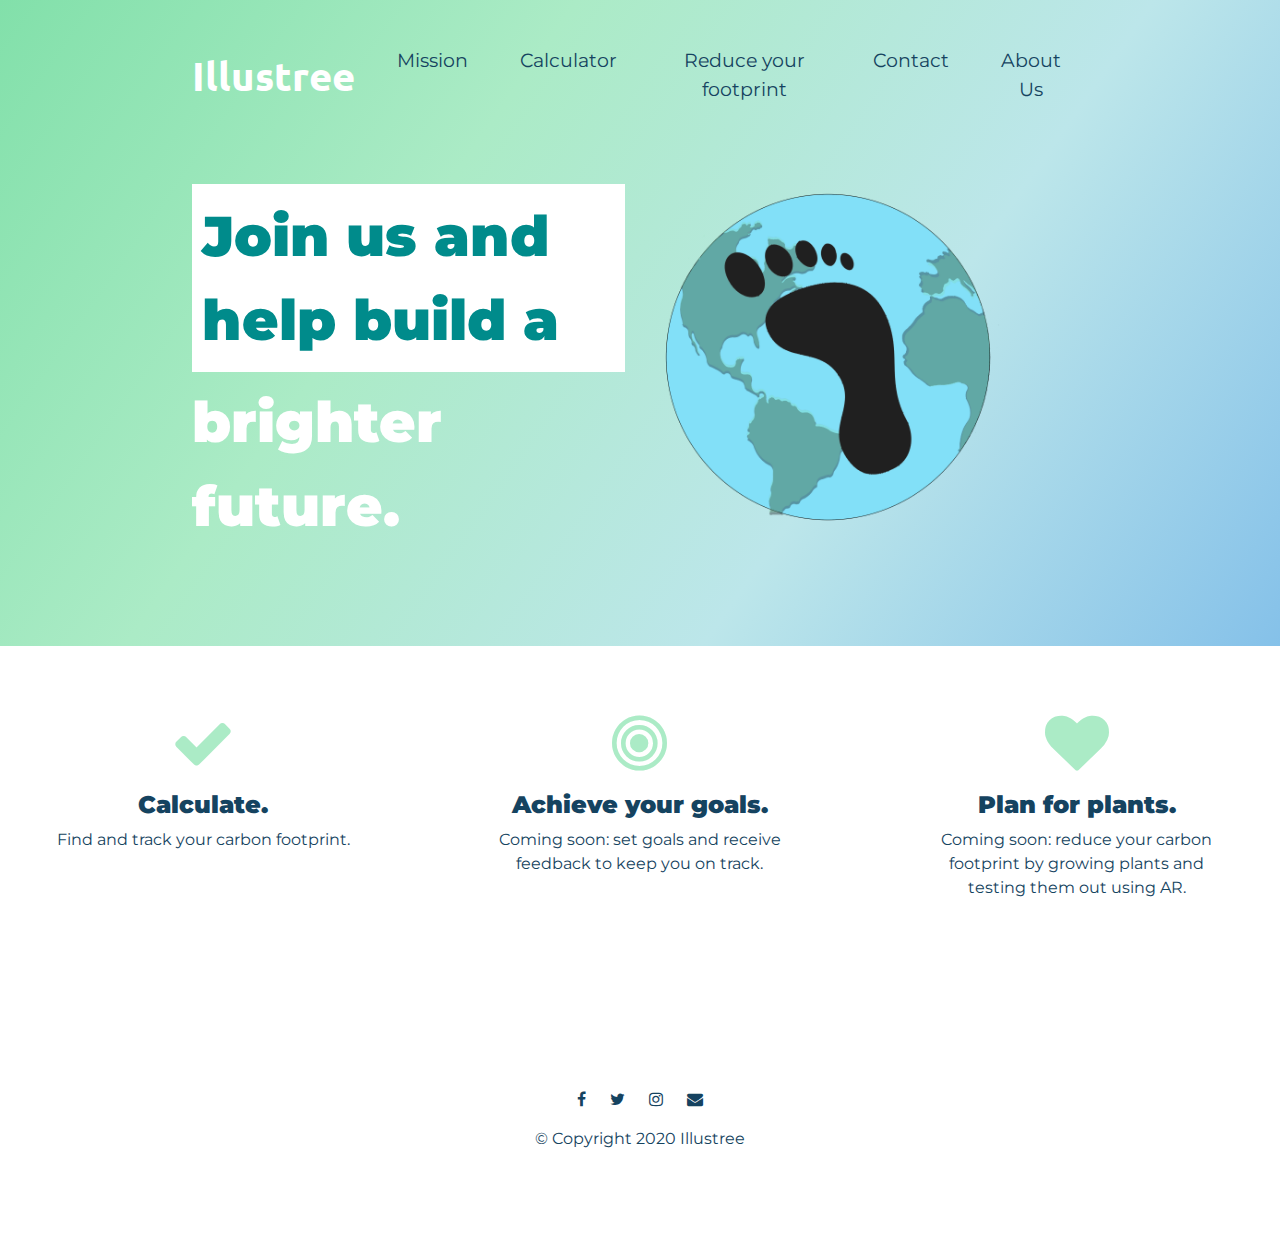
<file: index.html>
<!DOCTYPE html>
<html>

<head>
  <meta charset="utf-8">
  <title>Illustree</title>

  <!-- Google Fonts -->
  <link href="https://fonts.googleapis.com/css2?family=Montserrat:wght@100;400;900&family=Ubuntu&display=swap" rel="stylesheet">

  <!-- CSS Stylesheets -->
  <link rel="stylesheet" href="https://stackpath.bootstrapcdn.com/bootstrap/4.5.2/css/bootstrap.min.css" integrity="sha384-JcKb8q3iqJ61gNV9KGb8thSsNjpSL0n8PARn9HuZOnIxN0hoP+VmmDGMN5t9UJ0Z" crossorigin="anonymous">
  <link rel="stylesheet" href="style.css">


  <!-- Favicon -->
  <link rel="icon" href="Hackitbetter_-_logo.ico">

  <!-- Font Awesome -->
  <link rel="stylesheet" href="https://cdnjs.cloudflare.com/ajax/libs/font-awesome/4.7.0/css/font-awesome.min.css">

  <!-- Bootstrap Scripts -->
  <script src="https://code.jquery.com/jquery-3.5.1.slim.min.js" integrity="sha384-DfXdz2htPH0lsSSs5nCTpuj/zy4C+OGpamoFVy38MVBnE+IbbVYUew+OrCXaRkfj" crossorigin="anonymous"></script>
  <script src="https://cdn.jsdelivr.net/npm/popper.js@1.16.1/dist/umd/popper.min.js" integrity="sha384-9/reFTGAW83EW2RDu2S0VKaIzap3H66lZH81PoYlFhbGU+6BZp6G7niu735Sk7lN" crossorigin="anonymous"></script>
  <script src="https://stackpath.bootstrapcdn.com/bootstrap/4.5.2/js/bootstrap.min.js" integrity="sha384-B4gt1jrGC7Jh4AgTPSdUtOBvfO8shuf57BaghqFfPlYxofvL8/KUEfYiJOMMV+rV" crossorigin="anonymous"></script>

</head>

<body>

  <section class="colored-section" id="title">

    <div class="container-fluid">

      <!-- Nav Bar -->

      <nav class="navbar navbar-expand-lg navbar-dark">
        <a class="navbar-brand" href="index.html">Illustree</a>
        <button class="navbar-toggler" type="button" data-toggle="collapse" data-target="#navbarTogglerDemo02" aria-controls="navbarTogglerDemo02" aria-expanded="false" aria-label="Toggle navigation">
          <span class="navbar-toggler-icon"></span>
        </button>

        <div class="collapse navbar-collapse" id="navbarTogglerDemo02">
          <ul class="navbar-nav ml-auto">
            <li class="nav-item">
              <a class="nav-link" href="mission.html">Mission</a>
            </li>
            <li class="nav-item">
              <a class="nav-link" href="calculate.html">Calculator</a>
            </li>
            <li class="nav-item">
              <a class="nav-link" href="reduceyourfootprint.html">Reduce your footprint</a>
            </li>
            <li class="nav-item">
              <a class="nav-link" href="contact.html">Contact</a>
            </li>
            <li class="nav-item">
              <a class="nav-link" href="aboutus.html">About Us</a>
            </li>
          </ul>
        </div>

      </nav>

      <!-- Title -->
      <div class="row">
        <div class="col-lg-6">
          <h1 class="big-heading-alt">Join us and help build a </h1><h1 class="big-heading">brighter future.</h1>
        </div>
        <div class="col-lg-6">
          <img class="title-img" src="Hackitbetter_-_logo.png" alt="">
        </div>
      </div>

    </div>

  </section>


  <!-- Features -->

  <section class="white-section" id="features">

    <div class="conainer-fluid">

      <div class="row">

        <div class="feature-box col-lg-4">
          <i class="icon fa fa-check fa-4x"></i>
          <h3 class="feature-title">Calculate.</h3>
          <p>Find and track your carbon footprint.</p>
        </div>

        <div class="feature-box col-lg-4">
          <i class="icon fa fa-bullseye fa-4x"></i>
          <h3 class="feature-title">Achieve your goals.</h3>
          <p>Coming soon: set goals and receive feedback to keep you on track.</p>
        </div>

        <div class="feature-box col-lg-4">
          <i class="icon fa fa-heart fa-4x"></i>
          <h3 class="feature-title">Plan for plants.</h3>
          <p>Coming soon: reduce your carbon footprint by growing plants and testing them out using AR.</p>
        </div>
      </div>

  </section>

  </div>
   <div class="loader"></div> 

     <!-- Footer -->

    <footer class="white-section" id="footer">

      <div class="container-fluid">
        <i class="fa fa-facebook social-icon"></i>
        <i class="fa fa-twitter social-icon"></i>
        <i class="fa fa-instagram social-icon"></i>
        <i class="fa fa-envelope social-icon"></i>
        <p>© Copyright 2020 Illustree </p>

      </div>


    </footer>

</body>

</html>
</file>
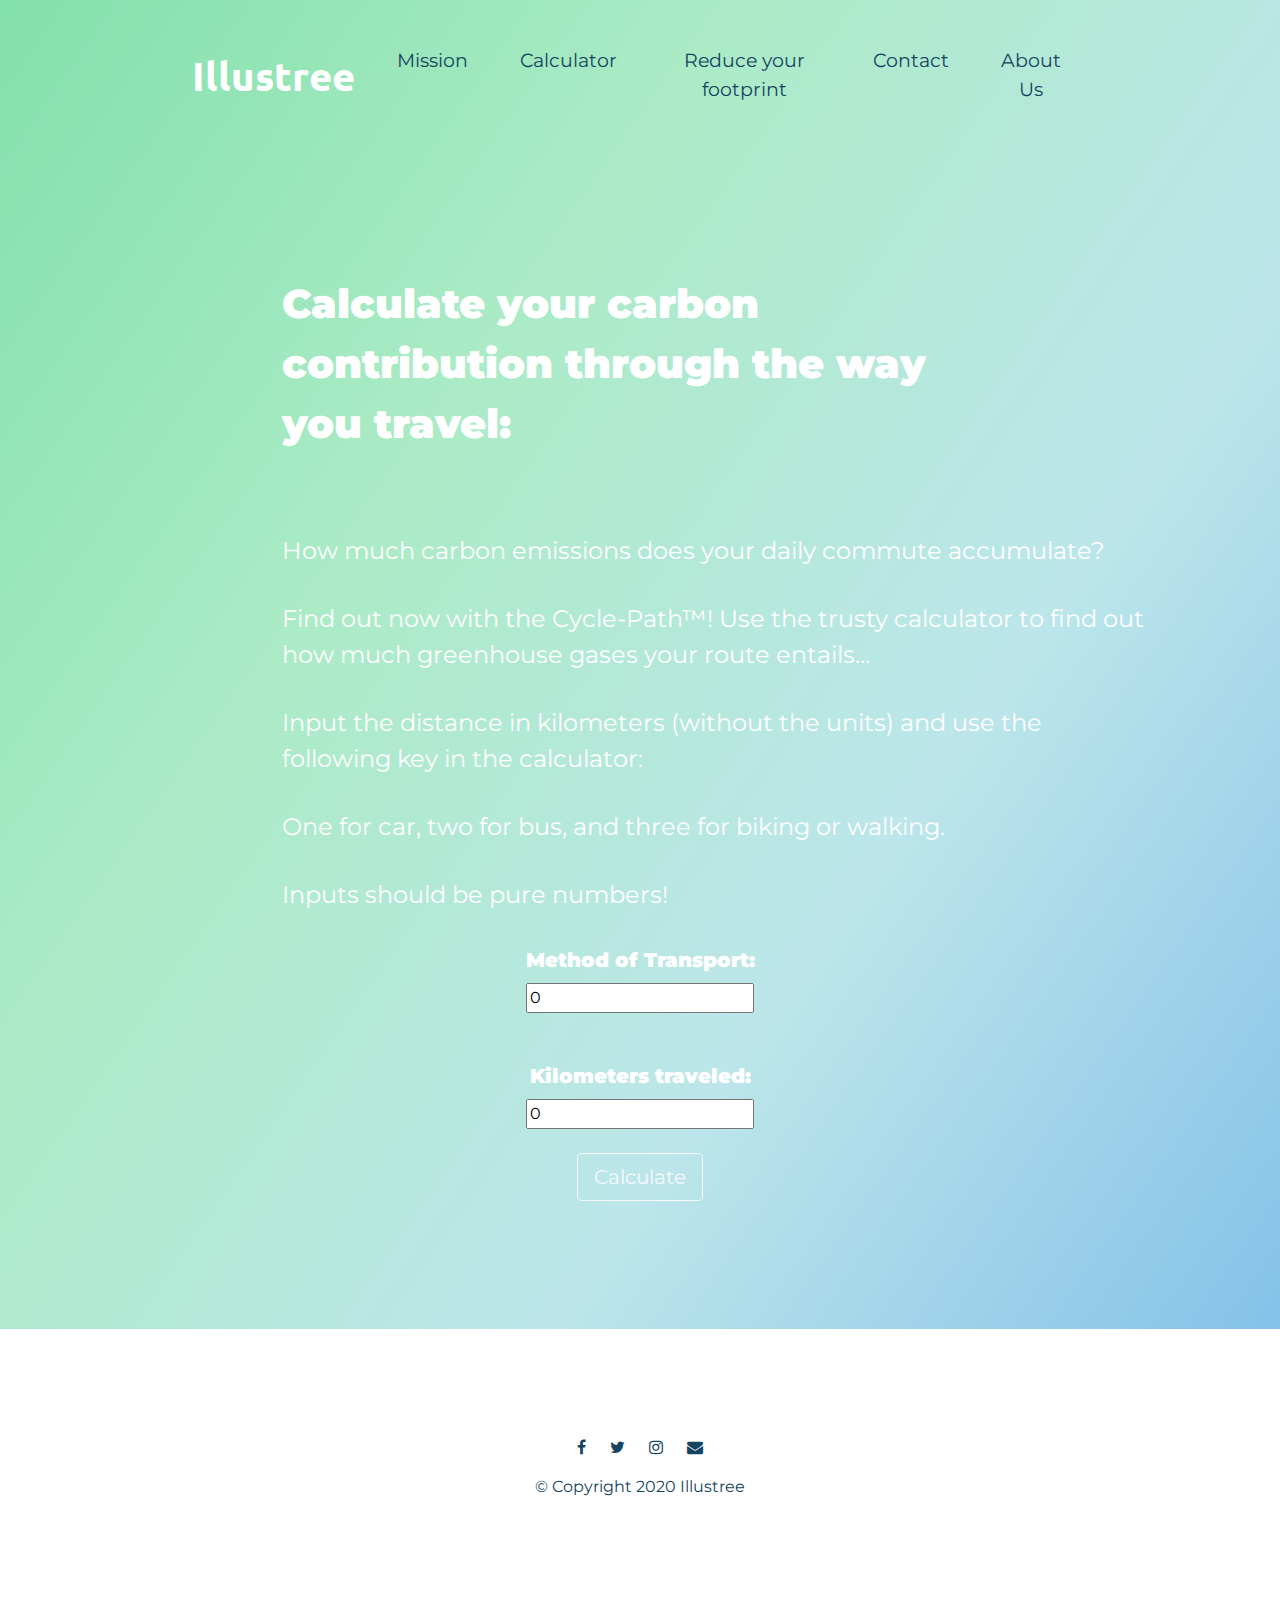
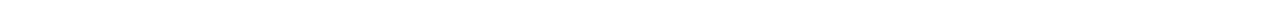
<file: calculate.html>
<!DOCTYPE html>
<html>

<head>
  <meta charset="utf-8">
  <title>Calculate your carbon footprint</title>

  <!-- Google Fonts -->
  <link href="https://fonts.googleapis.com/css2?family=Montserrat:wght@100;400;900&family=Ubuntu&display=swap" rel="stylesheet">

  <!-- CSS Stylesheets -->
  <link rel="stylesheet" href="https://stackpath.bootstrapcdn.com/bootstrap/4.5.2/css/bootstrap.min.css" integrity="sha384-JcKb8q3iqJ61gNV9KGb8thSsNjpSL0n8PARn9HuZOnIxN0hoP+VmmDGMN5t9UJ0Z" crossorigin="anonymous">
  <link rel="stylesheet" href="style.css">


  <!-- Favicon -->
  <link rel="icon" href="Hackitbetter_-_logo.ico">

  <!-- Font Awesome -->
  <link rel="stylesheet" href="https://cdnjs.cloudflare.com/ajax/libs/font-awesome/4.7.0/css/font-awesome.min.css">

  <!-- Bootstrap Scripts -->
  <script src="https://code.jquery.com/jquery-3.5.1.slim.min.js" integrity="sha384-DfXdz2htPH0lsSSs5nCTpuj/zy4C+OGpamoFVy38MVBnE+IbbVYUew+OrCXaRkfj" crossorigin="anonymous"></script>
  <script src="https://cdn.jsdelivr.net/npm/popper.js@1.16.1/dist/umd/popper.min.js" integrity="sha384-9/reFTGAW83EW2RDu2S0VKaIzap3H66lZH81PoYlFhbGU+6BZp6G7niu735Sk7lN" crossorigin="anonymous"></script>
  <script src="https://stackpath.bootstrapcdn.com/bootstrap/4.5.2/js/bootstrap.min.js" integrity="sha384-B4gt1jrGC7Jh4AgTPSdUtOBvfO8shuf57BaghqFfPlYxofvL8/KUEfYiJOMMV+rV" crossorigin="anonymous"></script>
  <script src="script.js"></script>
</head>

<body>

  <section class="colored-section" id="title">

    <div class="container-fluid">

      <!-- Nav Bar -->

      <nav class="navbar navbar-expand-lg navbar-dark">
        <a class="navbar-brand" href="index.html">Illustree</a>
        <button class="navbar-toggler" type="button" data-toggle="collapse" data-target="#navbarTogglerDemo02" aria-controls="navbarTogglerDemo02" aria-expanded="false" aria-label="Toggle navigation">
          <span class="navbar-toggler-icon"></span>
        </button>

        <div class="collapse navbar-collapse" id="navbarTogglerDemo02">
          <ul class="navbar-nav ml-auto">
            <li class="nav-item">
              <a class="nav-link" href="mission.html">Mission</a>
            </li>
            <li class="nav-item">
              <a class="nav-link" href="calculate.html">Calculator</a>
            </li>
            <li class="nav-item">
              <a class="nav-link" href="reduceyourfootprint.html">Reduce your footprint</a>
            </li>
            <li class="nav-item">
              <a class="nav-link" href="contact.html">Contact</a>
            </li>
            <li class="nav-item">
              <a class="nav-link" href="aboutus.html">About Us</a>
            </li>
          </ul>
        </div>
      </nav>
      
    </div>
  
  <!-- form -->
      <form>
        <fieldset>
          <legend>Calculate your carbon contribution through the way you travel:</legend>
          <!-- <label for="cars">Choose a method of transport:</label>
          <select id="transport" name="transport" size="2">
            <option value="car">Car</option>
            <option value="walking">Walking</option>
            <option value="biking">Biking</option>
            <option value="bus">Bus</option>
          </select> -->
          <h4>How much carbon emissions does your daily commute accumulate? </h4>
          <br>
          <h4>Find out now with the Cycle-Path™! Use the trusty calculator to find out how much greenhouse gases your route entails...</h4>
          <br>
          <h4>Input the distance in kilometers (without the units) and use the following key in the calculator:</h4><br>
          <h4> One for car, two for bus, and three for biking or walking.</h4><br>
          <h4> Inputs should be pure numbers!</h4><br>
          <label for="cars" class="calculator-section">Method of Transport:</label><br>
          <input type="number" id="transport" value="0"><br><br>
          <br>
          <label for="time" class="calculator-section">Kilometers traveled:</label><br>
          <input type="number" id="minutes" name="minutes" value="0"><br><br>
          <!-- <input type="submit" value="Calculate" onclick="calculate()"> -->
        </fieldset>
        <button onclick="calculate()" class="btn btn-outline-light btn-lg">Calculate</button>
      </form>
      
  </section>
  <!-- Footer -->

    <footer class="white-section" id="footer">

      <div class="container-fluid">
        <i class="fa fa-facebook social-icon"></i>
        <i class="fa fa-twitter social-icon"></i>
        <i class="fa fa-instagram social-icon"></i>
        <i class="fa fa-envelope social-icon"></i>
        <p>© Copyright 2020 Illustree </p>

      </div>


    </footer>
  
</body>

</html>
</file>
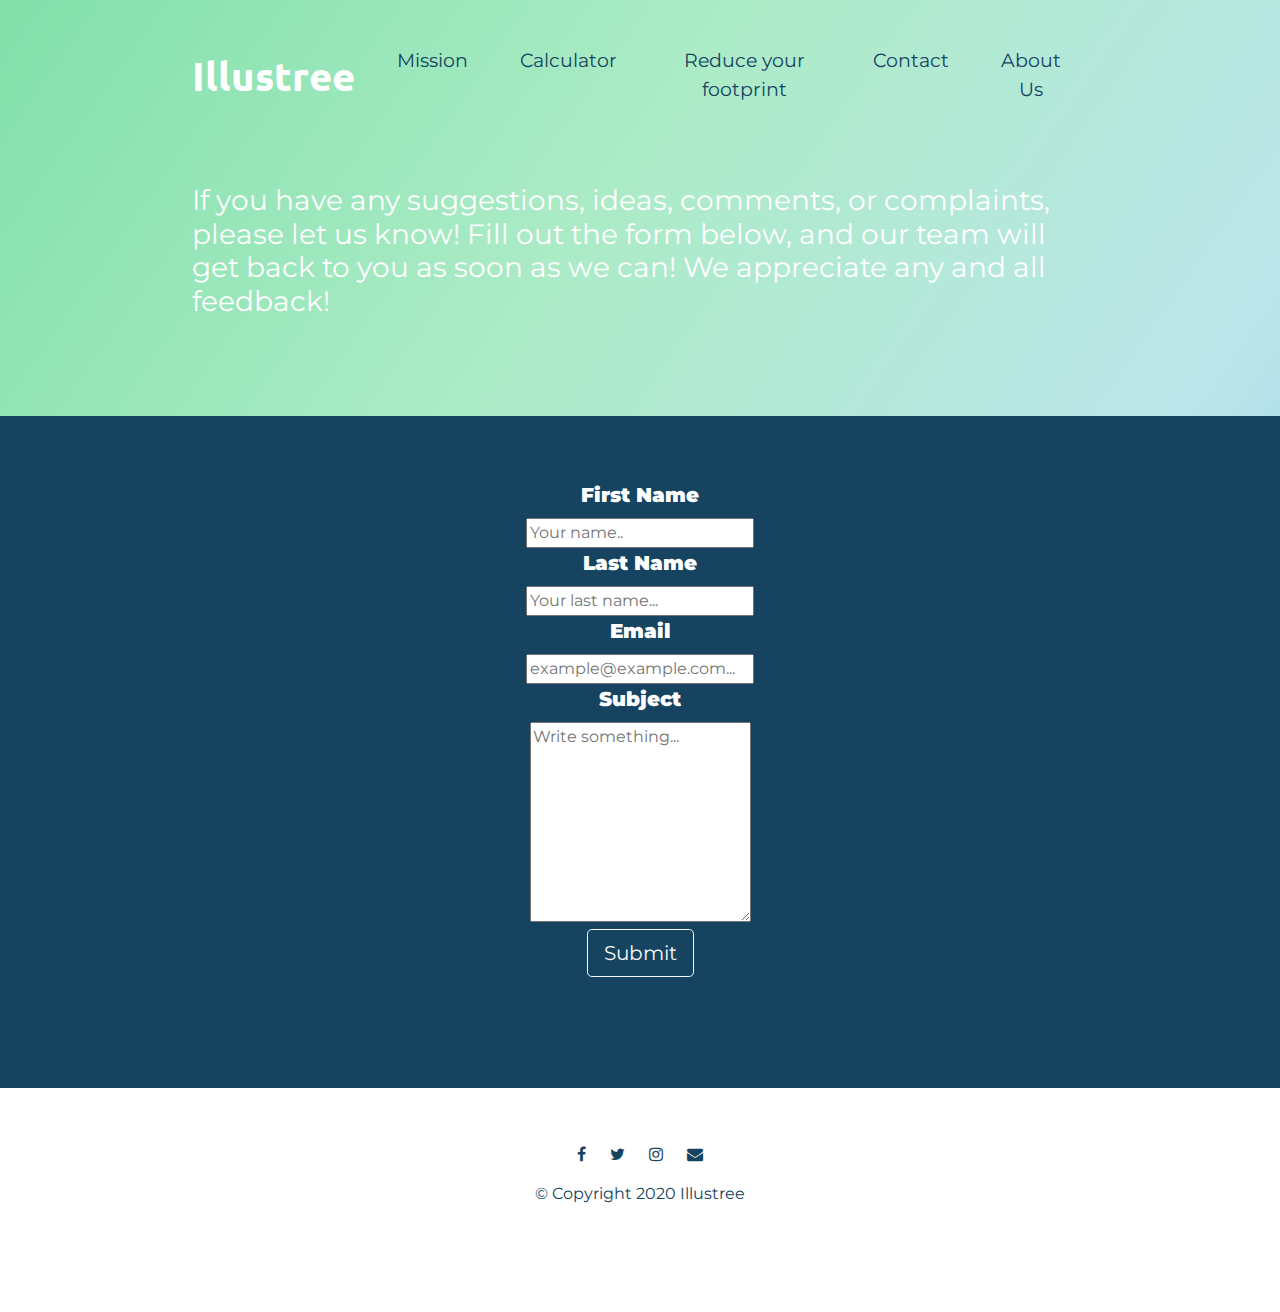
<file: contact.html>
<!DOCTYPE html>
<html>

<head>
  <meta charset="utf-8">
  <title>Contact</title>

  <!-- Google Fonts -->
  <link href="https://fonts.googleapis.com/css2?family=Montserrat:wght@100;400;900&family=Ubuntu&display=swap" rel="stylesheet">

  <!-- CSS Stylesheets -->
  <link rel="stylesheet" href="https://stackpath.bootstrapcdn.com/bootstrap/4.5.2/css/bootstrap.min.css" integrity="sha384-JcKb8q3iqJ61gNV9KGb8thSsNjpSL0n8PARn9HuZOnIxN0hoP+VmmDGMN5t9UJ0Z" crossorigin="anonymous">
  <link rel="stylesheet" href="style.css">


  <!-- Favicon -->
  <link rel="icon" href="Hackitbetter_-_logo.ico">

  <!-- Font Awesome -->
  <link rel="stylesheet" href="https://cdnjs.cloudflare.com/ajax/libs/font-awesome/4.7.0/css/font-awesome.min.css">

  <!-- Bootstrap Scripts -->
  <script src="https://code.jquery.com/jquery-3.5.1.slim.min.js" integrity="sha384-DfXdz2htPH0lsSSs5nCTpuj/zy4C+OGpamoFVy38MVBnE+IbbVYUew+OrCXaRkfj" crossorigin="anonymous"></script>
  <script src="https://cdn.jsdelivr.net/npm/popper.js@1.16.1/dist/umd/popper.min.js" integrity="sha384-9/reFTGAW83EW2RDu2S0VKaIzap3H66lZH81PoYlFhbGU+6BZp6G7niu735Sk7lN" crossorigin="anonymous"></script>
  <script src="https://stackpath.bootstrapcdn.com/bootstrap/4.5.2/js/bootstrap.min.js" integrity="sha384-B4gt1jrGC7Jh4AgTPSdUtOBvfO8shuf57BaghqFfPlYxofvL8/KUEfYiJOMMV+rV" crossorigin="anonymous"></script>
  <script src="script.js"></script>

</head>

<body>

  <section class="colored-section" id="title">

    <div class="container-fluid">

      <!-- Nav Bar -->

      <nav class="navbar navbar-expand-lg navbar-dark">
        <a class="navbar-brand" href="index.html">Illustree</a>
        <button class="navbar-toggler" type="button" data-toggle="collapse" data-target="#navbarTogglerDemo02" aria-controls="navbarTogglerDemo02" aria-expanded="false" aria-label="Toggle navigation">
          <span class="navbar-toggler-icon"></span>
        </button>

        <div class="collapse navbar-collapse" id="navbarTogglerDemo02">
          <ul class="navbar-nav ml-auto">
            <li class="nav-item">
              <a class="nav-link" href="mission.html">Mission</a>
            </li>
            <li class="nav-item">
              <a class="nav-link" href="calculate.html">Calculator</a>
            </li>
            <li class="nav-item">
              <a class="nav-link" href="reduceyourfootprint.html">Reduce your footprint</a>
            </li>
            <li class="nav-item">
              <a class="nav-link" href="contact.html">Contact</a>
            </li>
            <li class="nav-item">
              <a class="nav-link" href="aboutus.html">About Us</a>
            </li>
          </ul>
        </div>
      </nav>
      <h3 class="contact">If you have any suggestions, ideas, comments, or complaints, please let us know! Fill out the form below, and our team will get back to you as soon as we can! We appreciate any and all feedback!</h3>
    </div>

  <section class="white-section" id="contact">

      <div class="conainer-fluid">

        <div class="container">
        <form>
          <label for="fname" class="contact-section">First Name</label><br>
          <input type="text" id="fname" name="firstname" placeholder="Your name.." required><br>

          <label for="lname" class="contact-section">Last Name</label><br>
          <input type="text" id="lname" name="lastname" placeholder="Your last name..." required><br>

          <label for="email" class="contact-section">Email</label><br>
          <input type="text" id="email" name="email" placeholder="example@example.com..." required><br>

          <label for="subject" class="contact-section">Subject</label><br>
          <textarea id="subject" name="subject" placeholder="Write something..." style="height:200px" required></textarea><br>

          <input type="submit" value="Submit" class="btn btn-lg btn-outline-light" onclick="displaySubmission()">

        </form>

      </div>
      </div> 

  </section>
        <!-- Footer -->

    <footer class="white-section" id="footer" style="text-align: center">

      <div class="container-fluid">
        <i class="fa fa-facebook social-icon"></i>
        <i class="fa fa-twitter social-icon"></i>
        <i class="fa fa-instagram social-icon"></i>
        <i class="fa fa-envelope social-icon"></i>
        <p>© Copyright 2020 Illustree </p>

      </div>


    </footer>
</body>

</html>
</file>
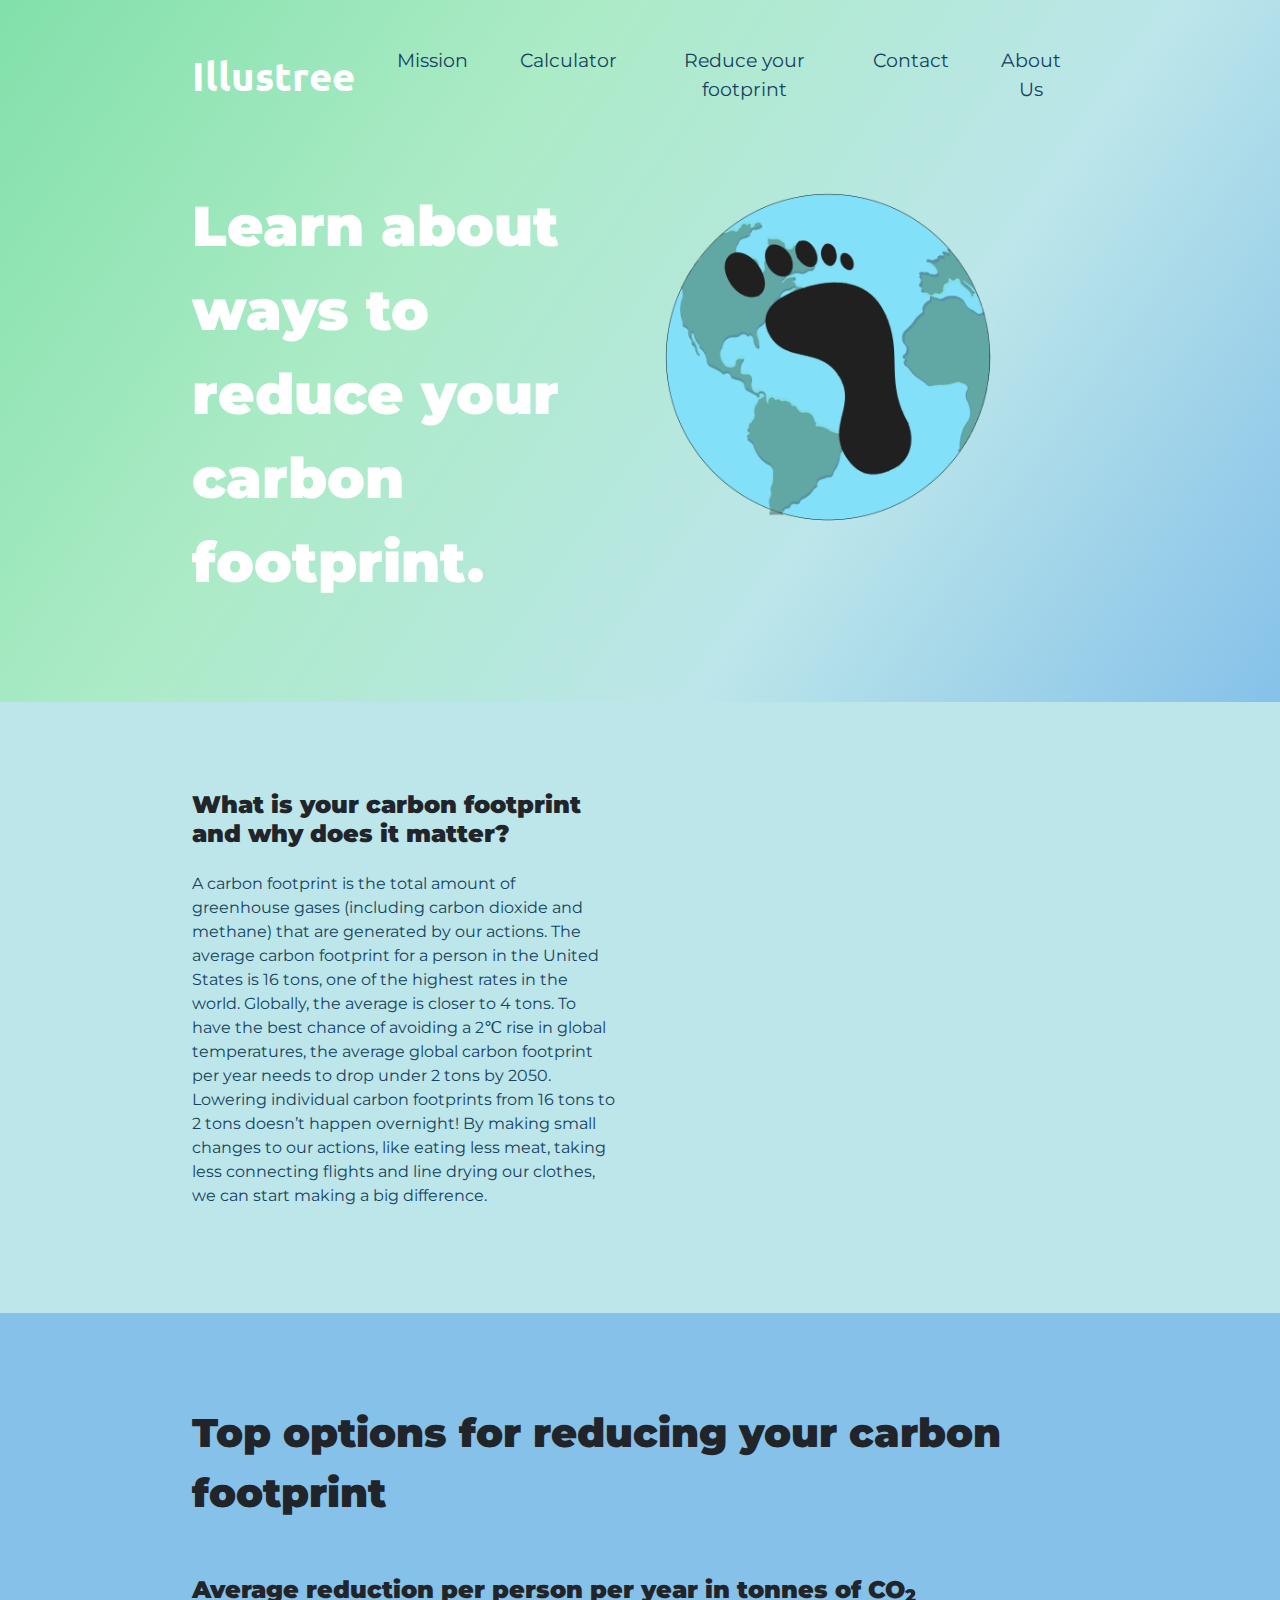
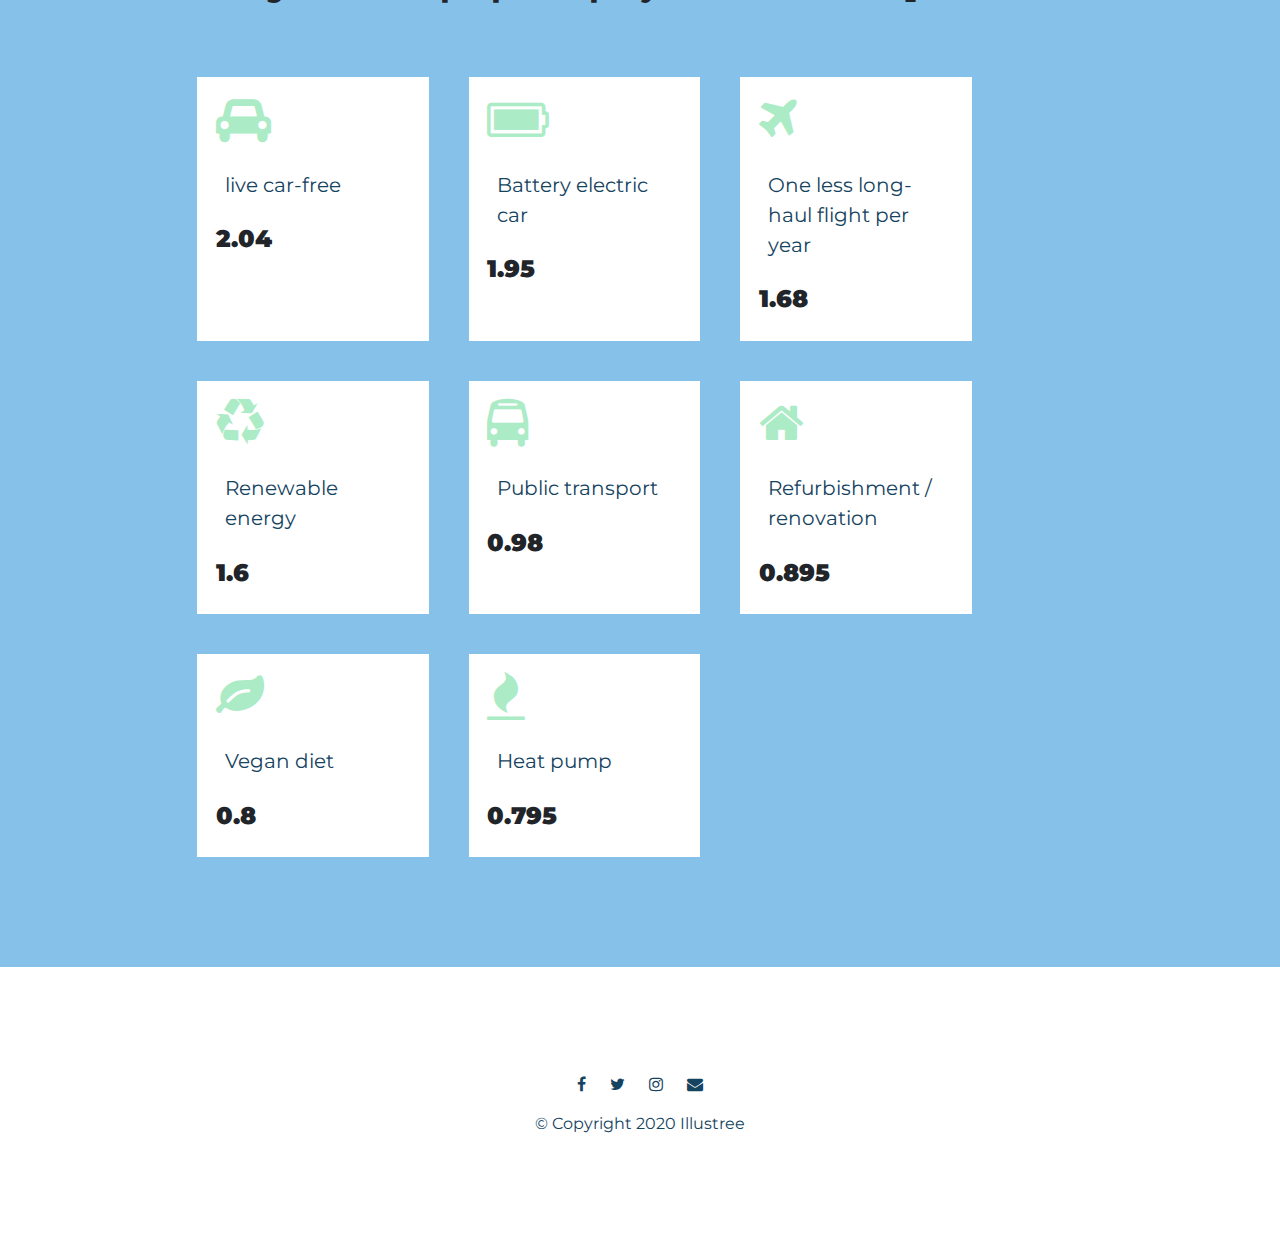
<file: reduceyourfootprint.html>
<!DOCTYPE html>
<html>

<head>
  <meta charset="utf-8">
  <title>Reduce your footprint</title>

  <!-- Google Fonts -->
  <link href="https://fonts.googleapis.com/css2?family=Montserrat:wght@100;400;900&family=Ubuntu&display=swap" rel="stylesheet">

  <!-- CSS Stylesheets -->
  <link rel="stylesheet" href="https://stackpath.bootstrapcdn.com/bootstrap/4.5.2/css/bootstrap.min.css" integrity="sha384-JcKb8q3iqJ61gNV9KGb8thSsNjpSL0n8PARn9HuZOnIxN0hoP+VmmDGMN5t9UJ0Z" crossorigin="anonymous">
  <link rel="stylesheet" href="style.css">


  <!-- Favicon -->
  <link rel="icon" href="Hackitbetter_-_logo.ico">

  <!-- Font Awesome -->
  <link rel="stylesheet" href="https://cdnjs.cloudflare.com/ajax/libs/font-awesome/4.7.0/css/font-awesome.min.css">

  <!-- Bootstrap Scripts -->
  <script src="https://code.jquery.com/jquery-3.5.1.slim.min.js" integrity="sha384-DfXdz2htPH0lsSSs5nCTpuj/zy4C+OGpamoFVy38MVBnE+IbbVYUew+OrCXaRkfj" crossorigin="anonymous"></script>
  <script src="https://cdn.jsdelivr.net/npm/popper.js@1.16.1/dist/umd/popper.min.js" integrity="sha384-9/reFTGAW83EW2RDu2S0VKaIzap3H66lZH81PoYlFhbGU+6BZp6G7niu735Sk7lN" crossorigin="anonymous"></script>
  <script src="https://stackpath.bootstrapcdn.com/bootstrap/4.5.2/js/bootstrap.min.js" integrity="sha384-B4gt1jrGC7Jh4AgTPSdUtOBvfO8shuf57BaghqFfPlYxofvL8/KUEfYiJOMMV+rV" crossorigin="anonymous"></script>

</head>

<body>

  <section class="colored-section" id="title">

    <div class="container-fluid mission">

      <!-- Nav Bar -->

      <nav class="navbar navbar-expand-lg navbar-dark">
        <a class="navbar-brand" href="index.html">Illustree</a>
        <button class="navbar-toggler" type="button" data-toggle="collapse" data-target="#navbarTogglerDemo02" aria-controls="navbarTogglerDemo02" aria-expanded="false" aria-label="Toggle navigation">
          <span class="navbar-toggler-icon"></span>
        </button>

        <div class="collapse navbar-collapse" id="navbarTogglerDemo02">
          <ul class="navbar-nav ml-auto">
            <li class="nav-item">
              <a class="nav-link" href="mission.html">Mission</a>
            </li>
            <li class="nav-item">
              <a class="nav-link" href="calculate.html">Calculator</a>
            </li>
            <li class="nav-item">
              <a class="nav-link" href="reduceyourfootprint.html">Reduce your footprint</a>
            </li>
            <li class="nav-item">
              <a class="nav-link" href="contact.html">Contact</a>
            </li>
            <li class="nav-item">
              <a class="nav-link" href="aboutus.html">About Us</a>
            </li>
          </ul>
        </div>

      </nav>

      <!-- Reduce your footprint title section -->
      <div class="row">
        <div class="col-lg-6">
          <h1 class="big-heading">Learn about ways to reduce your carbon footprint.</h1>
        </div>
        <div class="col-lg-6">
          <img class="title-img" src="Hackitbetter_-_logo.png" alt="">
        </div>
      </div>

    </div>

  </section>
  <section id="what" class="container-fluid">
    <div class="row">
      <div class="col-lg-6">
        <h3 class="feature-title">What is your carbon footprint and why does it matter?</h3>
        <p>A carbon footprint is the total amount of greenhouse gases (including carbon dioxide and methane) that are generated by our actions. The average carbon footprint for a person in the United States is 16 tons, one of the highest rates in the world. Globally, the average is closer to 4 tons. To have the best chance of avoiding a 2℃ rise in global temperatures, the average global carbon footprint per year needs to drop under 2 tons by 2050. Lowering individual carbon footprints from 16 tons to 2 tons doesn’t happen overnight! By making small changes to our actions, like eating less meat, taking less connecting flights and line drying our clothes, we can start making a big difference.</p>
      </div>
      <div class="col-lg-6">
        <iframe class="video" width="560" height="315" src="https://www.youtube.com/embed/fACkb2u1ULY" frameborder="0" allow="accelerometer; autoplay; clipboard-write; encrypted-media; gyroscope; picture-in-picture" allowfullscreen></iframe>
      </div>

    </div>

  </section>


  <section id="how" class="container-fluid">
    <h2 class="section-heading">Top options for reducing your carbon footprint</h2>
    <h4 class="section-sub-heading">Average reduction per person per year in tonnes of CO<sub>2</sub></h4>

    <div class="row">
      
      <div class="col-lg-3 col-md-4 col-sm-6 option">
        <i class="icon fa fa-car fa-3x"></i>
        <p>live car-free</p>
        <h4>2.04</h4>
      </div>
      <div class="col-lg-3 col-md-4 col-sm-6 option">
        <i class="icon fa fa-battery fa-3x"></i>
        <p>Battery electric car</p>
        <h4>1.95</h4>
      </div>
      <div class="col-lg-3 col-md-4 col-sm-6 option">
        <i class="icon fa fa-plane fa-3x"></i>
        <p>One less long-haul flight per year</p>
        <h4>1.68</h4>
      </div>
      <div class="col-lg-3 col-md-4 col-sm-6 option">
        <i class="icon fa fa-recycle fa-3x"></i>
        <p>Renewable energy</p>
        <h4>1.6</h4>
      </div>
      <div class="col-lg-3 col-md-4 col-sm-6 option">
        <i class="icon fa fa-bus fa-3x"></i>
        <p>Public transport</p>
        <h4>0.98</h4>
      </div>
      <div class="col-lg-3 col-md-4 col-sm-6 option">
        <i class="icon fa fa-home fa-3x"></i>
        <p>Refurbishment / renovation</p>
        <h4>0.895</h4>
      </div>
      <div class="col-lg-3 col-md-4 col-sm-6 option">
        <i class="icon fa fa-leaf fa-3x"></i>
        <p>Vegan diet</p>
        <h4>0.8</h4>
      </div>
      <div class="col-lg-3 col-md-4 col-sm-6 option">
        <i class="icon fa fa-fire fa-3x"></i>
        <p>Heat pump</p>
        <h4>0.795</h4>
      </div>
      
    </div>
  </section>

  <!-- Footer -->

  <footer class="white-section" id="footer">

    <div class="container-fluid">
      <i class="fa fa-facebook social-icon"></i>
      <i class="fa fa-twitter social-icon"></i>
      <i class="fa fa-instagram social-icon"></i>
      <i class="fa fa-envelope social-icon"></i>
      <p>© Copyright 2020 Illustree</p>

    </div>


  </footer>

</body>

</html>
</file>
<file: style.css>
body {
  font-family: 'Montserrat', sans-serif;
  text-align: center;
  height: 100%;
}

h1, h2, h3, h4, h5, h6 {
  font-family: 'Montserrat', sans-serif;
  font-weight: 900;
}

legend {
  font-family: 'Montserrat', sans-serif;
  padding: 0% 15% 7%;
  font-weight: 900;
  font-size: 2.5rem;
  line-height: 1.5;
  text-align: left;
}

p {
  color: #154360;
}

/* Calculator */

form {
  text-align: center;
  padding: 0 10% 10%;
}

@media (max-width: 1028px) {
  legend {
    text-align: center;
  }
}

form h4 {
  font-weight: 400;
  line-height: 1.5;
  text-align: center;
}

@media (min-width: 1028px) {
  form h4 {
    text-align: left;
    padding-left: 15%;
  }
}

.calculator-section {
    font-size: 1.25rem;
  font-weight: 900;
}


/* Headings */

.big-heading {
  font-size: 3.5rem;
  line-height: 1.5;
}

.big-heading-alt {
  font-size: 3.5rem;
  line-height: 1.5;
  color: darkcyan;
  background-color: white;
  padding: 10px;
}

.section-heading {
  font-size: 2.5rem;
  line-height: 1.5;
}

/* Containers */

.container-fluid {
  padding: 7% 15%;
}

/* Sections */

.colored-section {
  background-color: #82E0AA;
  color: #fff;
  background-image: linear-gradient(125deg,#82E0AA,#ABEBC6,#BCE6EA,#85C1E9);
}

.white-section {
  background-color: #fff;
  color: #154360;
}
/* Navigation Bar */
.navbar {
  padding: 0 0 4.5rem;
}
.navbar-brand {
  font-family: 'Ubuntu', sans-serif;
  font-size: 2.5rem;
  font-weight: bold;
  
}

.nav-item {
  padding: 0 18px;
  color:#fff;
  border-radius: 25px;
}

.nav-link {
  font-family: 'Montserrat', sans-serif;
  font-size: 1.2rem;
  font-weight: 400;
}


/* Title Section */

#title {
  text-align: left;
}

#title .container-fluid {
  padding: 3% 15% 7%;
}

/* Download Buttons */

.download-button {
  margin: 5% 3% 5% 0;
}

/* Title Image */

.title-img {
  width: 80%;
}

/* Features */
#features {
  position: relative;
}

.feature-title {
  font-size: 1.5rem;
}

.feature-box {
  padding: 5%;
}

.icon {
  color: #ABEBC6;
  margin-bottom: 1rem;
}

.icon:hover {
  color: rgba(89, 141, 117, 0.774);
}

@media (max-width: 1028px) {
  #title {
    text-align: center;
  }
}

/* Our Mission */

#title .mission {
    background-image: linear-gradient(125deg,#82E0AA,#ABEBC6,#BCE6EA,#85C1E9);
}

#title .mission-note {
  color: #fff;
  line-height: 1.8;
  color: #154360;
}

.mission-part {
  padding: 7% 15%;
  font-size: 1.5rem;
  font-weight: 400;
  line-height: 1.5;
}

#title .nav-link {
  color: #154360;
  text-align: center;
}

a:link {
  color: rgb(149, 167, 150);
}

a:visited {
  color: rgba(105, 57, 216, 0.548);
}
a:hover {
  color: rgba(46, 86, 216, 0.322);
}

#title .nav-item:hover {
  box-shadow: 0 4px 8px 0 rgba(255, 255, 255, 0.87), 0 6px 20px 0 rgba(255, 255, 255, 0.19);
  background-color: rgba(216, 216, 216, 0.253);
}
/*.hOverImg .right {
	-moz-transform: translateX(-100%);
	-webkit-transform: translateX(-100%);
	-ms-transform: translateX(-100%);
	transform: translateX(-100%);
}
.hOverImg:hover .right,
.hOverImg.active .right {
	-moz-transform: translateX(0);
	-webkit-transform: translateX(0);
	-ms-transform: translateX(0);
	transform: translateX(0);
}
*/

/* About Us Section */

.about-maddy {
  background-color: #82E0AA;
}

.about-karo {
  background-color: #ABEBC6;
}

.about-sonnet {
  background-color: #BCE6EA;
}

.about-kate {
  background-color: #85C1E9;
}

.aboutus-text {
  font-size: 1.5rem;
  line-height: 1.75;
}

.aboutus-img {
  width: 25%;
  margin: 20px;
}

 /* footer */
.social-icon {
  margin: 20px 10px;
}


/* reduce your carbon footprint section */

#what {
  text-align: left;
  background-color: #BCE6EA;
}

@media (max-width: 1028px) {
  #what {
    text-align: center;
  }
}

.video {
  width: 100%;
}

#what p {
  padding: 15px 10px 0px 0px;
}

#how {
  text-align: left;
  background-color: #85C1E9;
}

#how .section-sub-heading {
  padding: 5% 0%;
}

#how p {
  padding: 5%;
  font-size: 1.25rem;
}

.option {
  background-color: #fff;
  padding: 2%;
  margin: 20px;

}

/* Contact */
#contact {
  padding: 5% 0 0;
  position: relative;
  background-color: #154360;
}

.contact-section {
  color: #fff;
  font-size: 1.25rem;
  font-weight: 900;
}

.contact {
  font-weight: 400;
}

iframe {
  position: sticky;
  top: 0px;
  float: right;
  width: 400px;
  height: 300px;
}
body {
    cursor: url("l.cur"), default;
}
a {
    cursor: url("select.cur"), default;
}
pointer {
    cursor: url("hleaf.cur"), default;
}
</file>
